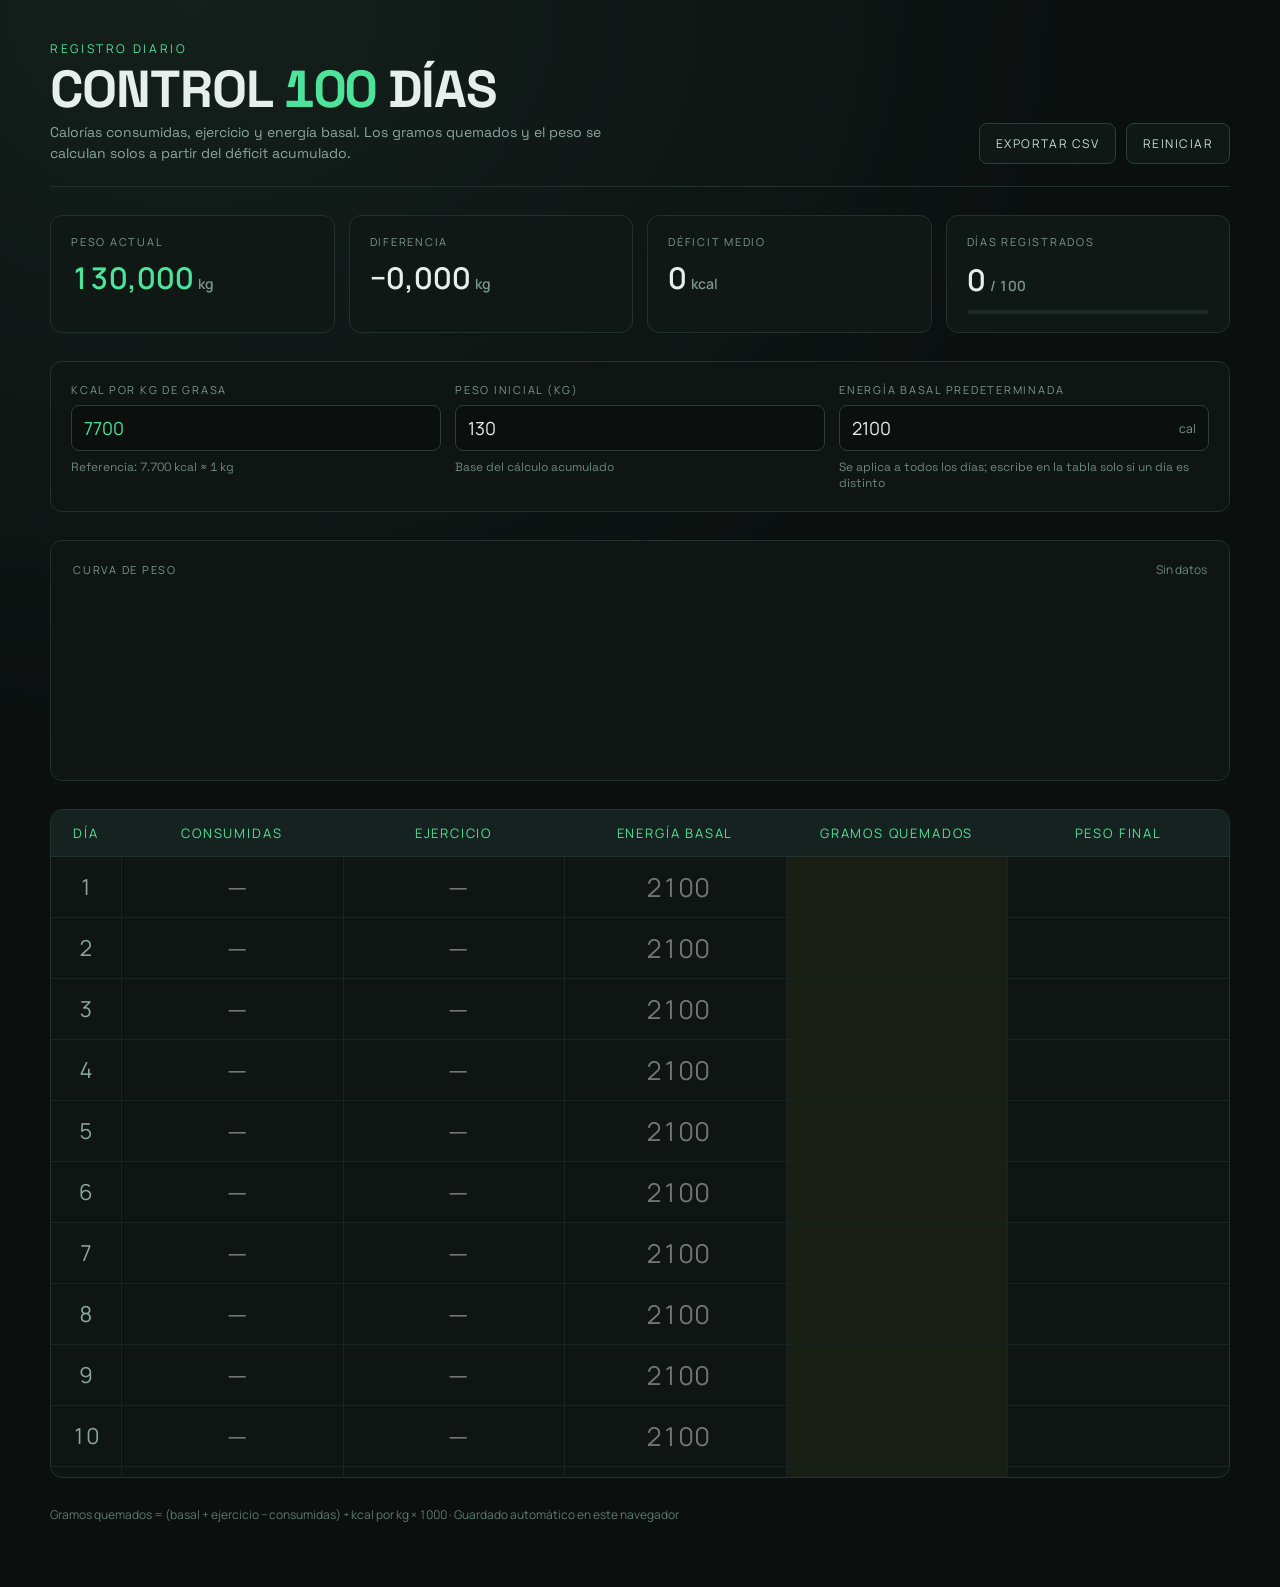
<file: index.html>
<!DOCTYPE html>
<html lang="es">
<head>
<meta charset="utf-8">
<meta name="viewport" content="width=device-width, initial-scale=1">
<title>Control 100 Días</title>
<link rel="icon" type="image/svg+xml" href="favicon.svg">
<link rel="apple-touch-icon" href="apple-touch-icon.png">
<meta name="theme-color" content="#0b100f">
<link rel="preconnect" href="https://fonts.googleapis.com">
<link rel="preconnect" href="https://fonts.gstatic.com" crossorigin>
<link href="https://fonts.googleapis.com/css2?family=Space+Grotesk:wght@400;500;700&family=Manrope:wght@400;500;600;700;800&display=swap" rel="stylesheet">
<link rel="stylesheet" href="styles.css">
</head>
<body>
<div class="page">
  <div class="wrap">

    <header class="head">
      <div class="head-text">
        <div class="eyebrow">Registro diario</div>
        <h1>CONTROL <span class="accent" data-bind="n"></span> DÍAS</h1>
        <p class="lead">Calorías consumidas, ejercicio y energía basal. Los gramos quemados y el peso se calculan solos a partir del déficit acumulado.</p>
      </div>
      <div class="actions">
        <button type="button" class="btn" id="exportar">Exportar CSV</button>
        <button type="button" class="btn btn-danger" id="reiniciar">Reiniciar</button>
      </div>
    </header>

    <section class="stats">
      <div class="card">
        <div class="label">Peso actual</div>
        <div class="stat accent"><span data-bind="pesoActual"></span><span class="stat-unit">kg</span></div>
      </div>
      <div class="card">
        <div class="label">Diferencia</div>
        <div class="stat"><span data-bind="diferencia"></span><span class="stat-unit">kg</span></div>
      </div>
      <div class="card">
        <div class="label">Déficit medio</div>
        <div class="stat"><span data-bind="deficitMedio"></span><span class="stat-unit">kcal</span></div>
      </div>
      <div class="card card-progress">
        <div class="label">Días registrados</div>
        <div class="stat"><span data-bind="registrados"></span><span class="stat-unit">/ <span data-bind="n"></span></span></div>
        <div class="bar"><div class="bar-fill" id="progreso"></div></div>
      </div>
    </section>

    <section class="config">
      <div class="field">
        <label class="label" for="kcalKg">Kcal por kg de grasa</label>
        <input type="number" id="kcalKg" class="input input-accent">
        <span class="hint">Referencia: 7.700 kcal ≈ 1 kg</span>
      </div>
      <div class="field">
        <label class="label" for="peso0">Peso inicial (kg)</label>
        <input type="number" step="0.1" id="peso0" class="input">
        <span class="hint">Base del cálculo acumulado</span>
      </div>
      <div class="field">
        <label class="label" for="tB">Energía basal predeterminada</label>
        <div class="input-group">
          <input type="number" id="tB">
          <span class="input-unit">cal</span>
        </div>
        <span class="hint">Se aplica a todos los días; escribe en la tabla solo si un día es distinto</span>
      </div>
    </section>

    <section class="chart" id="grafico">
      <div class="chart-head">
        <div class="label">Curva de peso</div>
        <div class="chart-range" id="rangoGrafico"></div>
      </div>
      <svg viewBox="0 0 1000 220" preserveAspectRatio="none" aria-hidden="true">
        <path id="areaPath" fill="rgba(78,227,155,0.12)"></path>
        <path id="linePath" fill="none" stroke="#4ee39b" stroke-width="2.5" stroke-linejoin="round" vector-effect="non-scaling-stroke"></path>
      </svg>
    </section>

    <section class="table">
      <div class="row row-head">
        <div>Día</div>
        <div>Consumidas</div>
        <div>Ejercicio</div>
        <div>Energía basal</div>
        <div>Gramos quemados</div>
        <div>Peso final</div>
      </div>
      <div class="table-body" id="filas"></div>
    </section>

    <p class="foot">Gramos quemados = (basal + ejercicio − consumidas) ÷ kcal por kg × 1000 · Guardado automático en este navegador</p>
  </div>
</div>
<script src="app.js"></script>
</body>
</html>
</file>
<file: styles.css>
* { box-sizing: border-box; }

html, body {
  margin: 0;
  padding: 0;
  background: #0b100f;
  color: #e6efec;
  font-family: "Space Grotesk", system-ui, sans-serif;
  font-variant-numeric: tabular-nums;
}

input::-webkit-outer-spin-button,
input::-webkit-inner-spin-button { -webkit-appearance: none; margin: 0; }
input[type=number] { -moz-appearance: textfield; }

::-webkit-scrollbar { width: 10px; height: 10px; }
::-webkit-scrollbar-track { background: #0e1513; }
::-webkit-scrollbar-thumb { background: #2c3f39; border-radius: 5px; }
* { scrollbar-color: #2c3f39 #0e1513; }
::selection { background: #4ee39b; color: #08120e; }

.accent { color: #4ee39b; }

.page {
  min-height: 100vh;
  background: radial-gradient(120% 80% at 15% 0%, #14201c 0%, #0b100f 60%);
  padding: 40px 28px 64px;
}

.wrap {
  max-width: 1180px;
  margin: 0 auto;
  display: flex;
  flex-direction: column;
  gap: 28px;
}

/* Cabecera */
.head {
  display: flex;
  flex-wrap: wrap;
  align-items: flex-end;
  justify-content: space-between;
  gap: 20px;
  border-bottom: 1px solid #22312c;
  padding-bottom: 22px;
}
.head-text { display: flex; flex-direction: column; gap: 8px; }
.eyebrow {
  font-family: "Manrope", sans-serif;
  font-size: 12px;
  letter-spacing: 0.22em;
  text-transform: uppercase;
  color: #4ee39b;
}
h1 {
  margin: 0;
  font-size: 52px;
  line-height: 0.95;
  font-weight: 700;
  letter-spacing: -0.02em;
}
.lead {
  margin: 0;
  max-width: 560px;
  color: #8ba69d;
  font-size: 14px;
  line-height: 1.5;
  text-wrap: pretty;
}
.actions { display: flex; gap: 10px; }
.btn {
  font-family: "Manrope", sans-serif;
  font-size: 12px;
  letter-spacing: 0.12em;
  text-transform: uppercase;
  padding: 11px 16px;
  border-radius: 8px;
  border: 1px solid #2c3f39;
  background: #101816;
  color: #c8ddd6;
  cursor: pointer;
}
.btn:hover { border-color: #4ee39b; color: #4ee39b; }
.btn-danger:hover { border-color: #ff8f8f; color: #ff8f8f; }

/* Etiquetas comunes */
.label {
  font-family: "Manrope", sans-serif;
  font-size: 11px;
  letter-spacing: 0.16em;
  text-transform: uppercase;
  color: #7d968e;
}

/* Tarjetas de resumen */
.stats {
  display: grid;
  grid-template-columns: repeat(auto-fit, minmax(180px, 1fr));
  gap: 14px;
}
.card {
  background: #101816;
  border: 1px solid #22312c;
  border-radius: 12px;
  padding: 18px 20px;
  display: flex;
  flex-direction: column;
  gap: 8px;
}
.card-progress { gap: 10px; }
.stat {
  font-family: "Manrope", sans-serif;
  font-size: 30px;
  font-weight: 600;
}
.stat-unit { font-size: 14px; color: #7d968e; margin-left: 4px; }
.bar { height: 4px; border-radius: 2px; background: #1c2a26; overflow: hidden; }
.bar-fill { height: 100%; background: #4ee39b; width: 0; }

/* Configuración */
.config {
  display: grid;
  grid-template-columns: repeat(auto-fit, minmax(260px, 1fr));
  gap: 14px;
  background: #0e1513;
  border: 1px solid #22312c;
  border-radius: 12px;
  padding: 20px;
}
.field { display: flex; flex-direction: column; gap: 8px; }
.input {
  font-family: "Manrope", sans-serif;
  font-size: 18px;
  padding: 10px 12px;
  border-radius: 8px;
  border: 1px solid #2c3f39;
  background: #0b100f;
  color: #e6efec;
  width: 100%;
}
.input:focus { outline: none; border-color: #4ee39b; }
.input-accent { color: #4ee39b; }
.input-group {
  display: flex;
  align-items: center;
  gap: 8px;
  border-radius: 8px;
  border: 1px solid #2c3f39;
  background: #0b100f;
  padding: 0 12px;
}
.input-group input {
  font-family: "Manrope", sans-serif;
  font-size: 18px;
  padding: 10px 0;
  border: none;
  background: transparent;
  color: #e6efec;
  width: 100%;
  min-width: 0;
}
.input-group input:focus { outline: none; }
.input-unit { font-family: "Manrope", sans-serif; font-size: 12px; color: #7d968e; }
.hint { font-size: 12px; color: #6d867e; }

/* Gráfico */
.chart {
  background: #0e1513;
  border: 1px solid #22312c;
  border-radius: 12px;
  padding: 20px 22px 12px;
}
.chart[hidden] { display: none; }
.chart-head {
  display: flex;
  justify-content: space-between;
  align-items: baseline;
  margin-bottom: 10px;
}
.chart-range { font-family: "Manrope", sans-serif; font-size: 12px; color: #6d867e; }
.chart svg { width: 100%; height: 180px; display: block; }

/* Tabla */
.table {
  width: 100%;
  border: 1px solid #22312c;
  border-radius: 12px;
  overflow: hidden;
  background: #0e1513;
}
.row {
  display: grid;
  grid-template-columns: 70px repeat(5, minmax(0, 1fr));
}
.row-head { background: #16221f; border-bottom: 1px solid #22312c; }
.row-head > div {
  padding: 14px 6px;
  font-family: "Manrope", sans-serif;
  font-size: 13px;
  letter-spacing: 0.14em;
  text-transform: uppercase;
  color: #4ee39b;
  text-align: center;
}
.table-body { max-height: 620px; overflow-y: auto; }
.table-body .row { border-bottom: 1px solid #18241f; background: transparent; }
.table-body .row.activo { background: #111a17; }

.cell-dia {
  padding: 6px 4px;
  font-family: "Manrope", sans-serif;
  font-size: 22px;
  color: #8ba69d;
  display: flex;
  align-items: center;
  justify-content: center;
}
.cell-in {
  display: flex;
  align-items: center;
  justify-content: center;
  gap: 2px;
  border-left: 1px solid #18241f;
  padding: 0 6px;
  min-width: 0;
}
.cell-in:focus-within { background: #14201c; }
.cell-in input {
  border: none;
  background: transparent;
  color: #e6efec;
  font-family: "Manrope", sans-serif;
  font-size: 26px;
  text-align: right;
  padding: 12px 0;
  min-width: 1.2em;
  flex: none;
  font-variant-numeric: tabular-nums;
}
.cell-in input:focus { outline: none; }
.cell-unit {
  font-family: "Manrope", sans-serif;
  font-size: 15px;
  color: #6d867e;
  flex-shrink: 0;
}
.cell-out {
  padding: 12px 6px;
  font-family: "Manrope", sans-serif;
  font-size: 26px;
  font-weight: 600;
  display: flex;
  align-items: center;
  justify-content: center;
  border-left: 1px solid #18241f;
}
.cell-out .cell-unit { font-weight: 400; margin-left: 3px; }
.cell-gramos { background: rgba(245, 208, 78, 0.05); color: #f5d04e; }
.cell-peso { color: #4ee39b; }

.foot {
  margin: 0;
  font-size: 12px;
  color: #5f7871;
  font-family: "Manrope", sans-serif;
}
</file>
